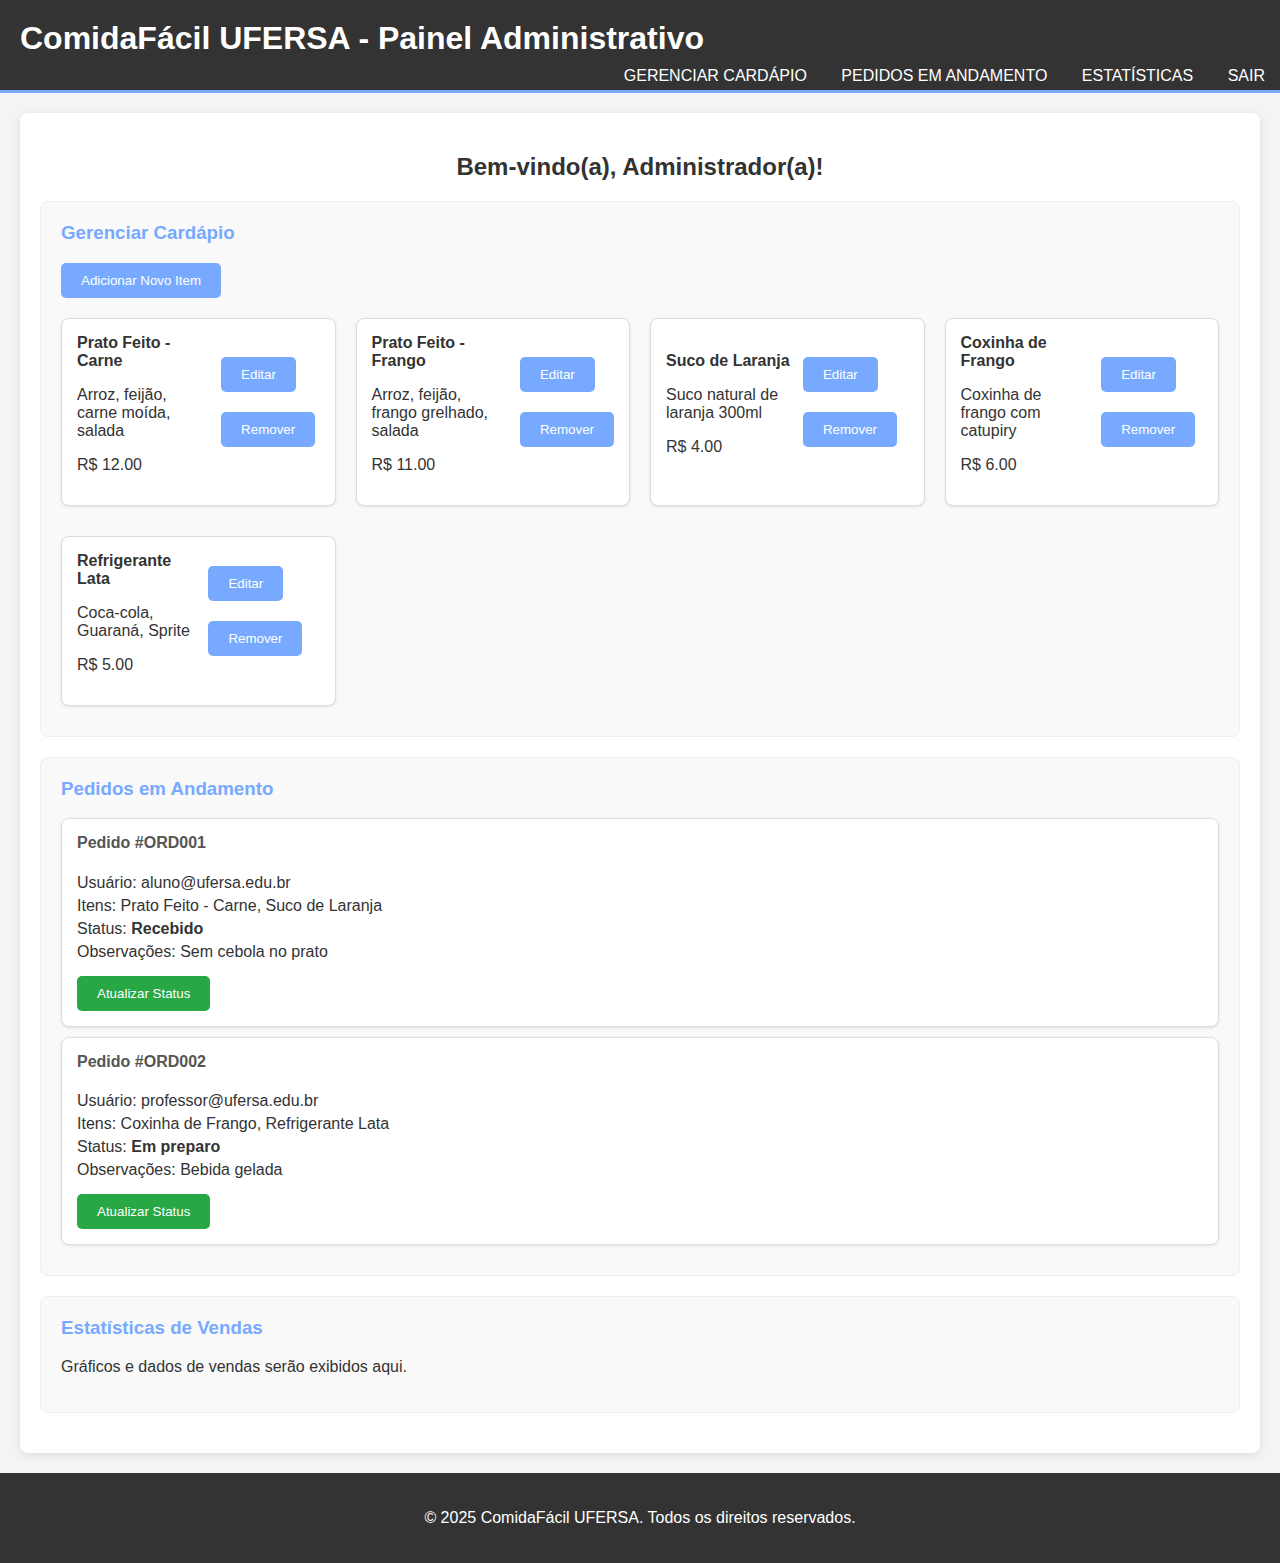
<file: ComidaFacil_UFERSA/html/dashboard_admin.html>
<!DOCTYPE html>
<html lang="pt-br">
<head>
    <meta charset="UTF-8">
    <meta name="viewport" content="width=device-width, initial-scale=1.0">
    <title>Dashboard Admin - ComidaFácil UFERSA</title>
    <link rel="stylesheet" href="../css/style.css">
</head>
<body>
    <header>
        <h1>ComidaFácil UFERSA - Painel Administrativo</h1>
        <nav>
            <ul>
                <li><a href="#">Gerenciar Cardápio</a></li>
                <li><a href="#">Pedidos em Andamento</a></li>
                <li><a href="#">Estatísticas</a></li>
                <li><a href="index.html">Sair</a></li>
            </ul>
        </nav>
    </header>

    <main class="dashboard-container">
        <h2>Bem-vindo(a), Administrador(a)!</h2>

        <section class="menu-management">
            <h3>Gerenciar Cardápio</h3>
            <button class="btn">Adicionar Novo Item</button>
            <div id="admin-menu-items" class="menu-grid">
                <!-- Itens do cardápio para administração serão carregados aqui via JS -->
            </div>
        </section>

        <section class="order-management">
            <h3>Pedidos em Andamento</h3>
            <div id="current-orders">
                <!-- Pedidos em andamento serão carregados aqui via JS -->
            </div>
        </section>

        <section class="sales-statistics">
            <h3>Estatísticas de Vendas</h3>
            <p>Gráficos e dados de vendas serão exibidos aqui.</p>
        </section>
    </main>

    <footer>
        <p>&copy; 2025 ComidaFácil UFERSA. Todos os direitos reservados.</p>
    </footer>

    <script src="../js/script.js"></script>
</body>
</html>
</file>
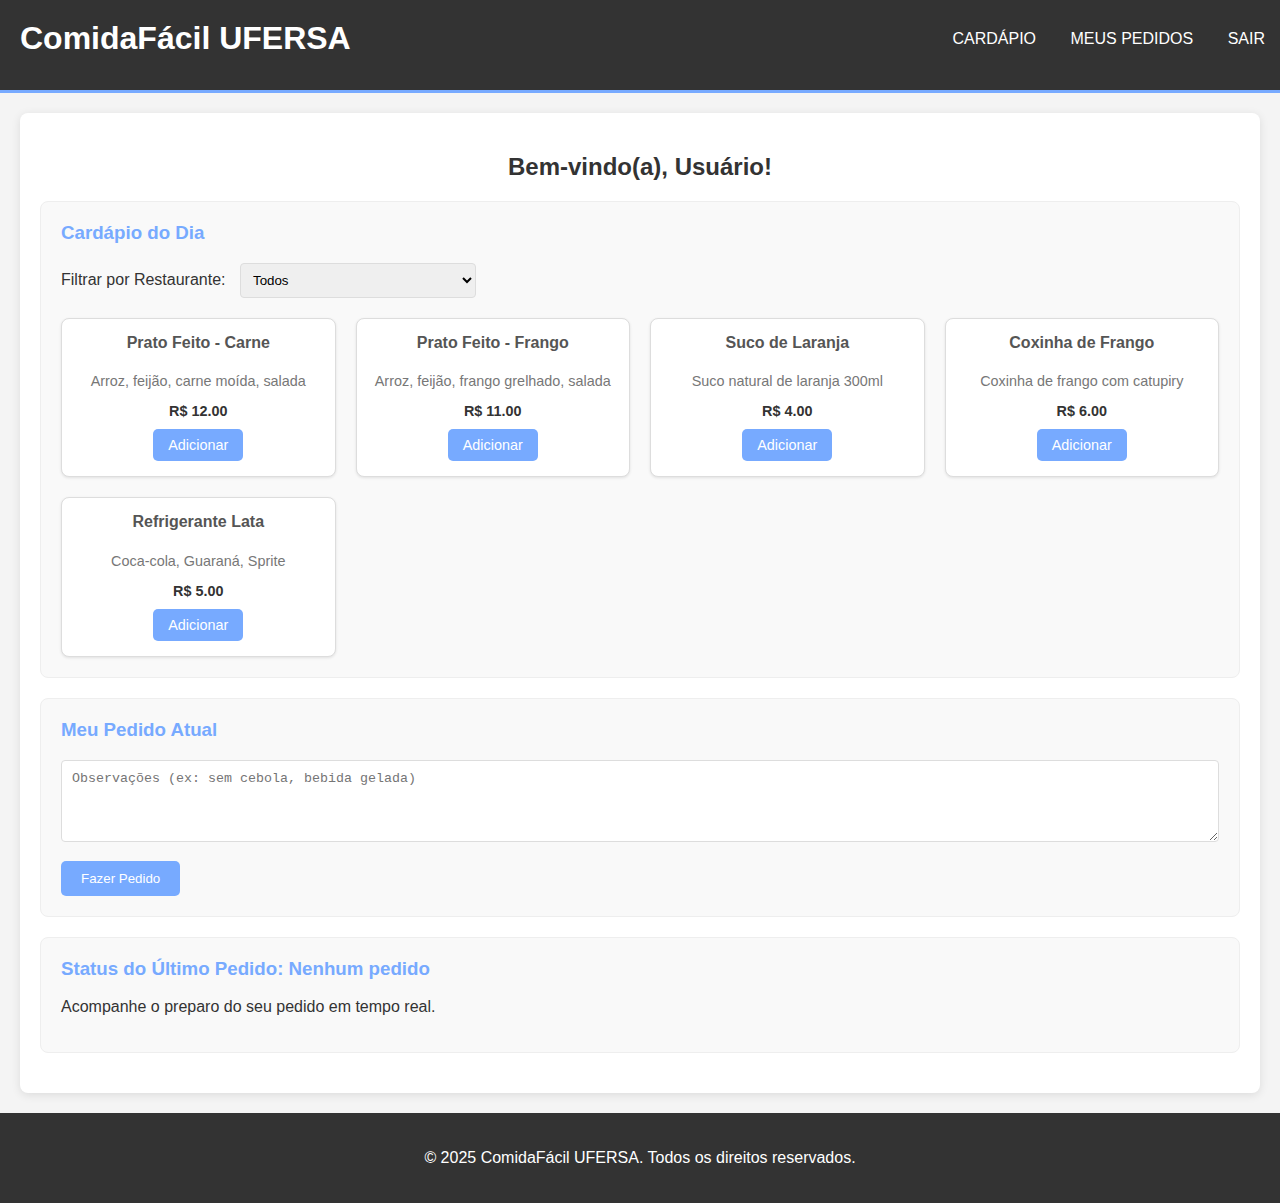
<file: ComidaFacil_UFERSA/html/dashboard_user.html>
<!DOCTYPE html>
<html lang="pt-br">
<head>
    <meta charset="UTF-8">
    <meta name="viewport" content="width=device-width, initial-scale=1.0">
    <title>Dashboard Usuário - ComidaFácil UFERSA</title>
    <link rel="stylesheet" href="../css/style.css">
</head>
<body>
    <header>
        <h1>ComidaFácil UFERSA</h1>
        <nav>
            <ul>
                <li><a href="#">Cardápio</a></li>
                <li><a href="#">Meus Pedidos</a></li>
                <li><a href="index.html">Sair</a></li>
            </ul>
        </nav>
    </header>

    <main class="dashboard-container">
        <h2>Bem-vindo(a), Usuário!</h2>
        <section class="menu-selection">
            <h3>Cardápio do Dia</h3>
            <div class="restaurant-filter">
                <label for="restaurant-select">Filtrar por Restaurante:</label>
                <select id="restaurant-select">
                    <option value="all">Todos</option>
                    <option value="ru_central">Restaurante Universitário Central</option>
                    <option value="cantina_ccsa">Cantina CCSA</option>
                </select>
            </div>
            <div id="menu-items" class="menu-grid">
                <!-- Itens do cardápio serão carregados aqui via JS -->
            </div>
        </section>

        <section class="current-order">
            <h3>Meu Pedido Atual</h3>
            <ul id="order-list">
                <!-- Itens do pedido serão adicionados aqui via JS -->
            </ul>
            <textarea id="order-observations" placeholder="Observações (ex: sem cebola, bebida gelada)"></textarea>
            <button class="btn" id="place-order-btn">Fazer Pedido</button>
        </section>

        <section class="order-status">
            <h3>Status do Último Pedido: <span id="status-text">Nenhum pedido</span></h3>
            <p>Acompanhe o preparo do seu pedido em tempo real.</p>
        </section>
    </main>

    <footer>
        <p>&copy; 2025 ComidaFácil UFERSA. Todos os direitos reservados.</p>
    </footer>

    <script src="../js/script.js"></script>
</body>
</html>
</file>
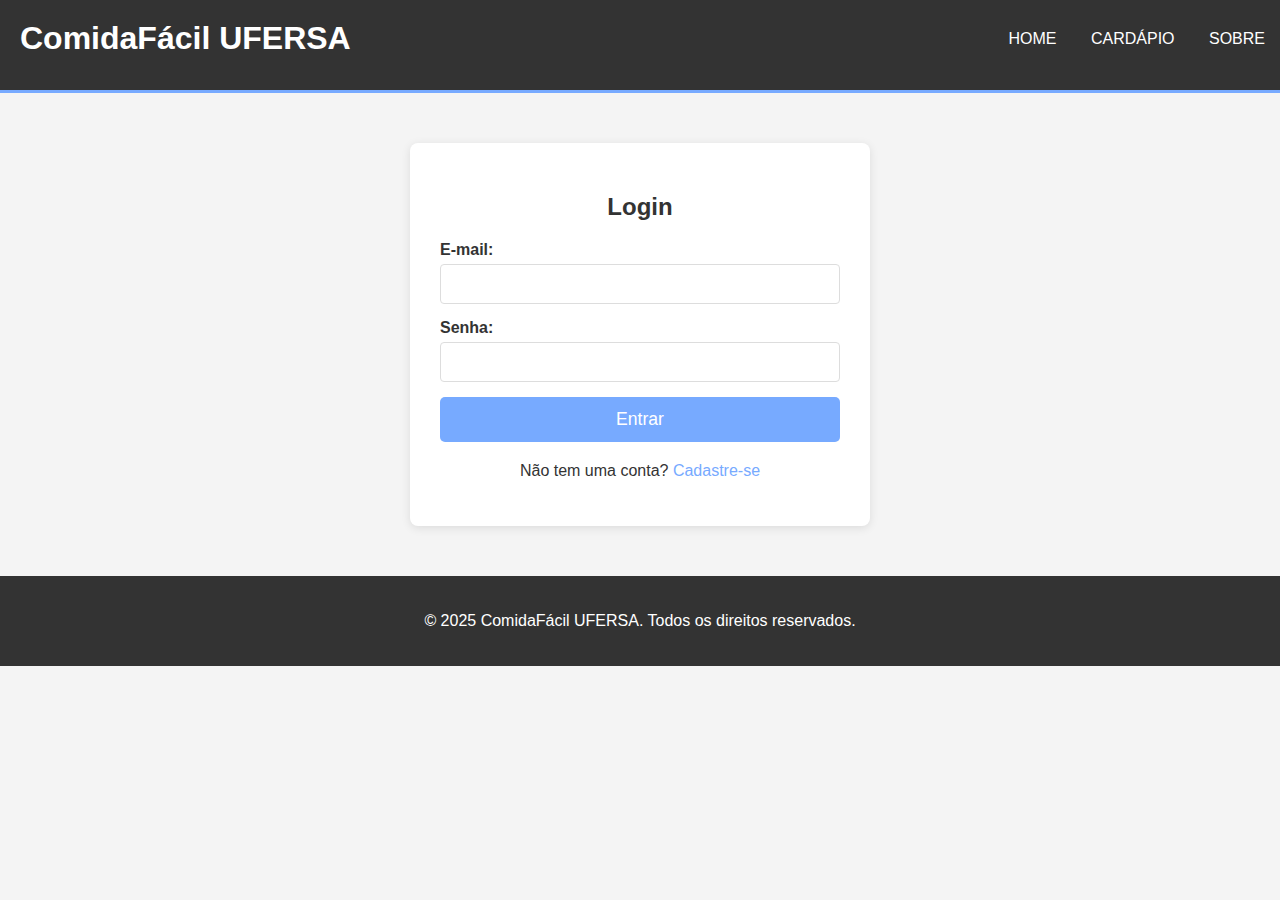
<file: ComidaFacil_UFERSA/html/login.html>
<!DOCTYPE html>
<html lang="pt-br">
<head>
    <meta charset="UTF-8">
    <meta name="viewport" content="width=device-width, initial-scale=1.0">
    <title>Login - ComidaFácil UFERSA</title>
    <link rel="stylesheet" href="../css/style.css">
</head>
<body>
    <header>
        <h1>ComidaFácil UFERSA</h1>
        <nav>
            <ul>
                <li><a href="index.html">Home</a></li>
                <li><a href="#">Cardápio</a></li>
                <li><a href="#">Sobre</a></li>
            </ul>
        </nav>
    </header>

    <main class="login-container">
        <h2>Login</h2>
        <form id="loginForm">
            <div class="form-group">
                <label for="email">E-mail:</label>
                <input type="email" id="email" name="email" required>
            </div>
            <div class="form-group">
                <label for="password">Senha:</label>
                <input type="password" id="password" name="password" required>
            </div>
            <button type="submit" class="btn">Entrar</button>
            <p>Não tem uma conta? <a href="#">Cadastre-se</a></p>
        </form>
    </main>

    <footer>
        <p>&copy; 2025 ComidaFácil UFERSA. Todos os direitos reservados.</p>
    </footer>

    <script src="../js/script.js"></script>
</body>
</html>
</file>
<file: ComidaFacil_UFERSA/css/style.css>
/* General Styles */
body {
    font-family: Arial, sans-serif;
    margin: 0;
    padding: 0;
    background-color: #f4f4f4;
    color: #333;
}

.container {
    width: 80%;
    margin: auto;
    overflow: hidden;
}

header {
    background: #333;
    color: #fff;
    padding-top: 20px;
    min-height: 70px;
    border-bottom: #77aaff 3px solid;
}

header h1 {
    float: left;
    margin: 0;
    padding: 0 20px;
}

header nav {
    float: right;
    margin-top: 10px;
}

header ul {
    margin: 0;
    padding: 0;
    list-style: none;
}

header li {
    display: inline;
    padding: 0 15px;
}

header a {
    color: #fff;
    text-decoration: none;
    text-transform: uppercase;
    font-size: 16px;
}

header a:hover {
    color: #77aaff;
    font-weight: bold;
}

.btn {
    display: inline-block;
    color: #fff;
    background: #77aaff;
    padding: 10px 20px;
    text-decoration: none;
    border-radius: 5px;
    transition: background 0.3s ease;
    border: none;
    cursor: pointer;
}

.btn:hover {
    background: #5588dd;
}

footer {
    padding: 20px;
    margin-top: 20px;
    color: #fff;
    background-color: #333;
    text-align: center;
}

/* Hero Section */
.hero {
    min-height: 400px;
    background: #5588dd url('../assets/ufersa_campus.jpg') no-repeat center center/cover;
    text-align: center;
    color: #fff;
    display: flex;
    flex-direction: column;
    justify-content: center;
    align-items: center;
    padding: 20px;
}

.hero h2 {
    font-size: 3em;
    margin-bottom: 10px;
}

.hero p {
    font-size: 1.2em;
    margin-bottom: 20px;
}

/* Features Section */
.features {
    display: flex;
    justify-content: space-around;
    padding: 40px 20px;
    background: #fff;
    text-align: center;
    flex-wrap: wrap;
}

.feature-item {
    flex-basis: 30%;
    padding: 20px;
    margin: 10px;
    border: 1px solid #ddd;
    border-radius: 8px;
    box-shadow: 0 2px 5px rgba(0,0,0,0.1);
    min-width: 280px;
}

.feature-item h3 {
    color: #77aaff;
}

/* Login Page */
.login-container {
    max-width: 400px;
    margin: 50px auto;
    padding: 30px;
    background: #fff;
    border-radius: 8px;
    box-shadow: 0 2px 10px rgba(0,0,0,0.1);
    text-align: center;
}

.login-container h2 {
    color: #333;
    margin-bottom: 20px;
}

.form-group {
    margin-bottom: 15px;
    text-align: left;
}

.form-group label {
    display: block;
    margin-bottom: 5px;
    font-weight: bold;
}

.form-group input[type="email"],
.form-group input[type="password"] {
    width: calc(100% - 22px);
    padding: 10px;
    border: 1px solid #ddd;
    border-radius: 4px;
    font-size: 1em;
}

.login-container .btn {
    width: 100%;
    padding: 12px;
    font-size: 1.1em;
}

.login-container p {
    margin-top: 20px;
}

.login-container p a {
    color: #77aaff;
    text-decoration: none;
}

/* Dashboard Styles */
.dashboard-container {
    padding: 20px;
    max-width: 1200px;
    margin: 20px auto;
    background: #fff;
    border-radius: 8px;
    box-shadow: 0 2px 10px rgba(0,0,0,0.1);
}

.dashboard-container h2 {
    color: #333;
    margin-bottom: 20px;
    text-align: center;
}

.menu-selection, .current-order, .order-status, .menu-management, .order-management, .sales-statistics {
    background: #f9f9f9;
    padding: 20px;
    margin-bottom: 20px;
    border-radius: 8px;
    border: 1px solid #eee;
}

.menu-selection h3, .current-order h3, .order-status h3, .menu-management h3, .order-management h3, .sales-statistics h3 {
    color: #77aaff;
    margin-top: 0;
}

.restaurant-filter {
    margin-bottom: 20px;
}

.restaurant-filter label {
    margin-right: 10px;
}

.restaurant-filter select {
    padding: 8px;
    border-radius: 4px;
    border: 1px solid #ddd;
}

.menu-grid {
    display: grid;
    grid-template-columns: repeat(auto-fit, minmax(250px, 1fr));
    gap: 20px;
}

.menu-item {
    background: #fff;
    border: 1px solid #ddd;
    border-radius: 8px;
    padding: 15px;
    text-align: center;
    box-shadow: 0 1px 3px rgba(0,0,0,0.1);
}

.menu-item h4 {
    margin-top: 0;
    color: #555;
}

.menu-item p {
    font-size: 0.9em;
    color: #777;
}

.menu-item .price {
    font-weight: bold;
    color: #333;
    margin-bottom: 10px;
}

.menu-item .btn {
    padding: 8px 15px;
    font-size: 0.9em;
}

#order-list {
    list-style: none;
    padding: 0;
    margin-bottom: 15px;
}

#order-list li {
    background: #eef;
    padding: 10px;
    border-radius: 4px;
    margin-bottom: 5px;
    display: flex;
    justify-content: space-between;
    align-items: center;
}

#order-list li .remove-item {
    background: #ff5555;
    color: #fff;
    border: none;
    padding: 5px 10px;
    border-radius: 4px;
    cursor: pointer;
}

#order-list li .remove-item:hover {
    background: #cc3333;
}

#order-observations {
    width: calc(100% - 22px);
    padding: 10px;
    border: 1px solid #ddd;
    border-radius: 4px;
    min-height: 60px;
    margin-bottom: 15px;
}

#status-text {
    font-weight: bold;
    color: #77aaff;
}

/* Admin Panel Specifics */
.menu-management .btn {
    margin-bottom: 20px;
}

.admin-menu-item {
    display: flex;
    justify-content: space-between;
    align-items: center;
    background: #fff;
    border: 1px solid #ddd;
    border-radius: 8px;
    padding: 15px;
    margin-bottom: 10px;
    box-shadow: 0 1px 3px rgba(0,0,0,0.1);
}

.admin-menu-item .item-details h4 {
    margin: 0;
}

.admin-menu-item .item-actions .btn {
    margin-left: 10px;
}

.order-card {
    background: #fff;
    border: 1px solid #ddd;
    border-radius: 8px;
    padding: 15px;
    margin-bottom: 10px;
    box-shadow: 0 1px 3px rgba(0,0,0,0.1);
}

.order-card h4 {
    margin-top: 0;
    color: #555;
}

.order-card p {
    margin: 5px 0;
}

.order-card .status-update-btn {
    background: #28a745;
    margin-top: 10px;
}

.order-card .status-update-btn:hover {
    background: #218838;
}

/* Responsive Design */
@media (max-width: 768px) {
    header h1,
    header nav {
        float: none;
        text-align: center;
    }

    header nav ul li {
        padding: 0 8px;
    }

    .hero h2 {
        font-size: 2em;
    }

    .hero p {
        font-size: 1em;
    }

    .features {
        flex-direction: column;
        align-items: center;
    }

    .feature-item {
        flex-basis: 90%;
    }

    .login-container {
        margin: 20px auto;
        width: 90%;
    }

    .form-group input[type="email"],
    .form-group input[type="password"] {
        width: calc(100% - 20px);
    }

    .dashboard-container {
        padding: 10px;
        margin: 10px auto;
        width: 95%;
    }

    .menu-grid {
        grid-template-columns: 1fr;
    }

    #order-observations {
        width: calc(100% - 20px);
    }
}
</file>
